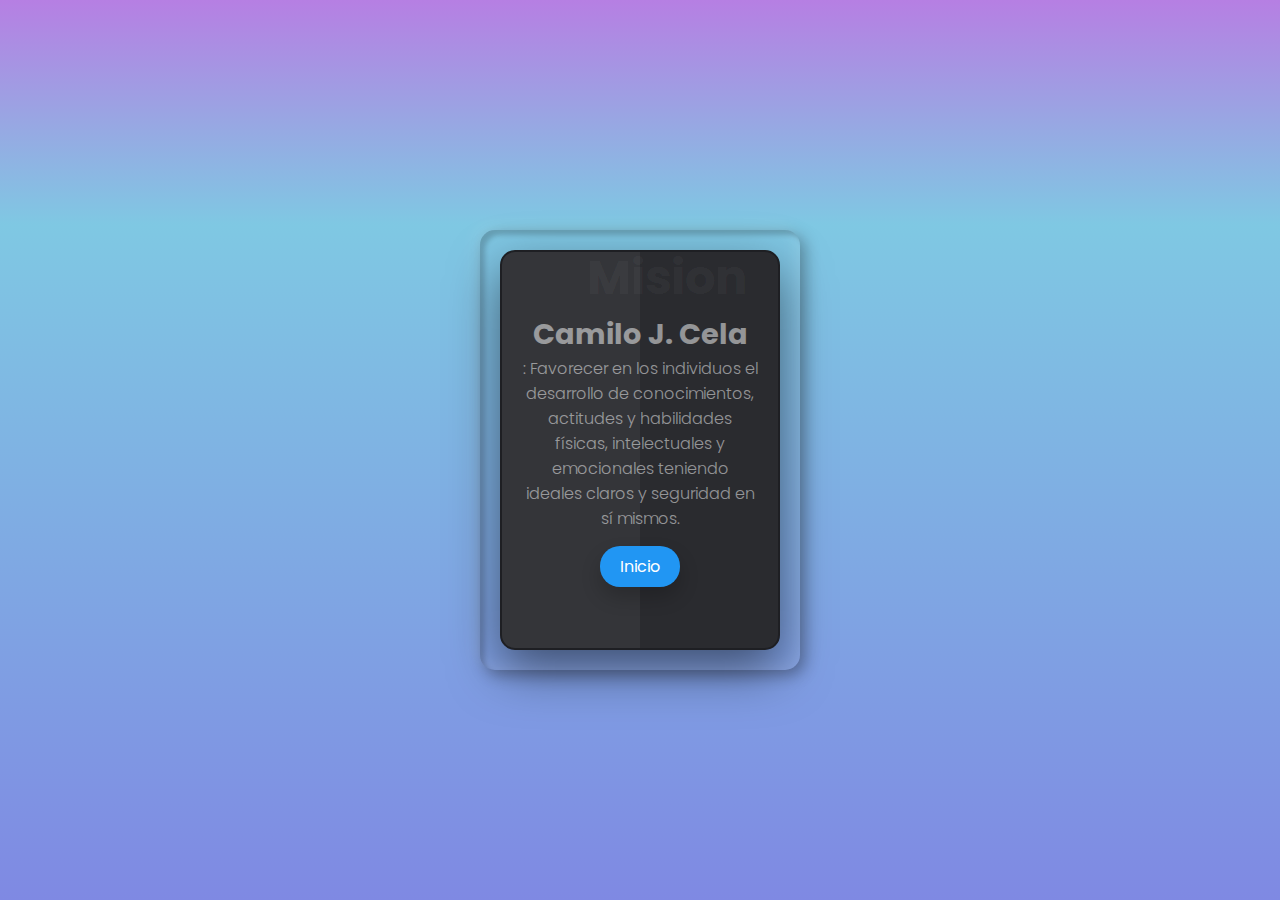
<file: mision.html>
<!doctype html>
<html>
<head>
    <meta charset="utf-8">
	<meta name="viewport" content="width=device-width, initial-scale=1.0">
	<title>Mision</title>
	<link rel="stylesheet" type="text/css" href="css/mvision.css">
</head>
<body>
    <div class="container">
        <div class="card">
         <div class="box">
            <div  class="content">
                <h2>Mision</h2>
                <h3>Camilo J. Cela</h3>
                <p>: Favorecer en los individuos el desarrollo de conocimientos, actitudes y habilidades físicas, intelectuales y emocionales teniendo ideales claros y seguridad en sí mismos.</p>
                <a href="index.html">Inicio</a>
                </div>
        </div>
            </div>
        
                </div>
    </body>
</html>
</file>
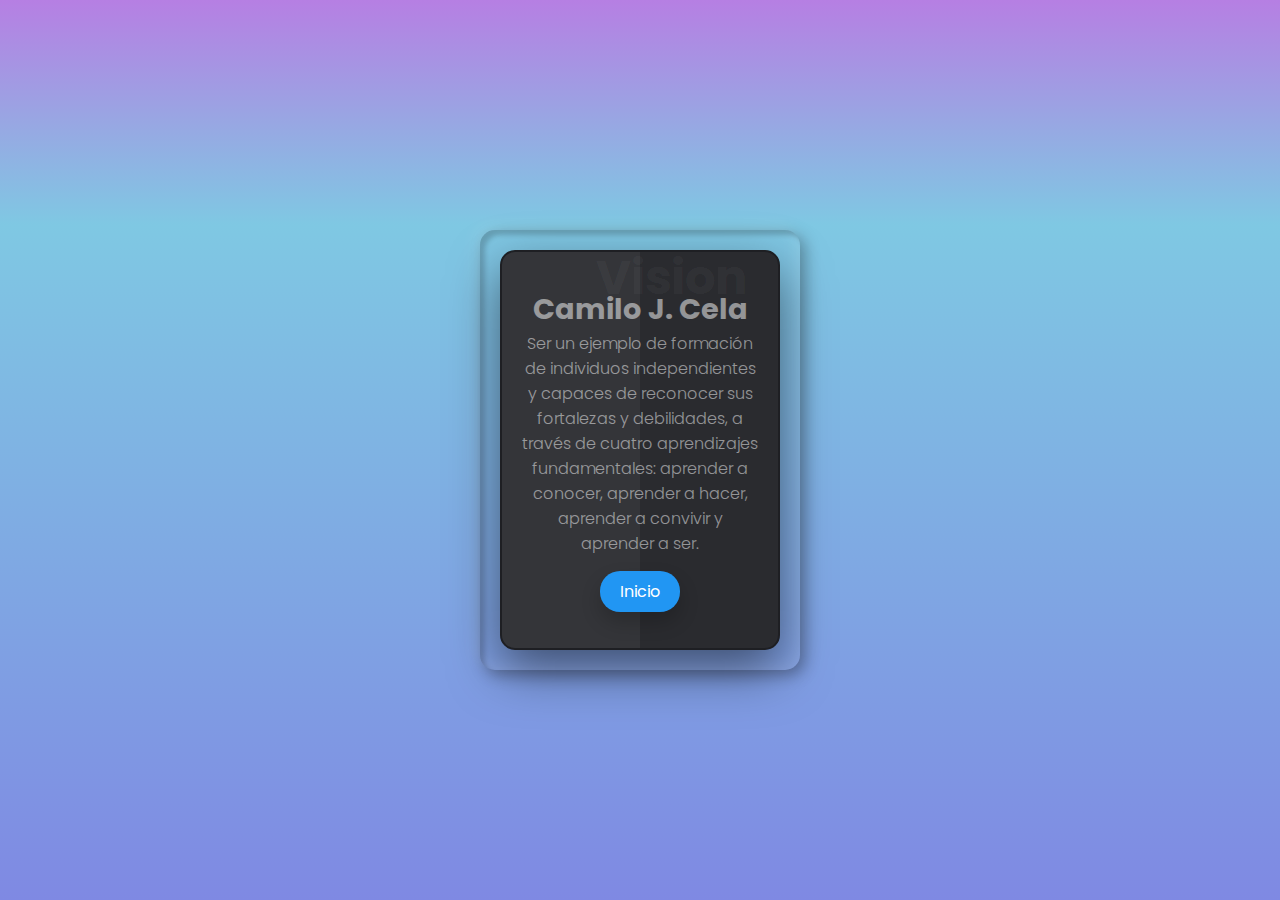
<file: vision.html>
<!doctype html>
<html>
<head>
    <meta charset="utf-8">
	<meta name="viewport" content="width=device-width, initial-scale=1.0">
	<title>Mision</title>
	<link rel="stylesheet" type="text/css" href="css/mvision.css">
</head>
<body>
    <div class="container">
        <div class="card">
         <div class="box">
            <div  class="content">
                <h2>Vision</h2>
                <h3>Camilo J. Cela</h3>
                <p>Ser un ejemplo de formación de individuos independientes y capaces de reconocer sus fortalezas y debilidades, a través de cuatro aprendizajes fundamentales: aprender a conocer, aprender a hacer, aprender a convivir y aprender a ser.</p>
                <a href="index.html">Inicio</a>
                </div>
        </div>
            </div>
        
                </div>
    </body>
</html>
</file>
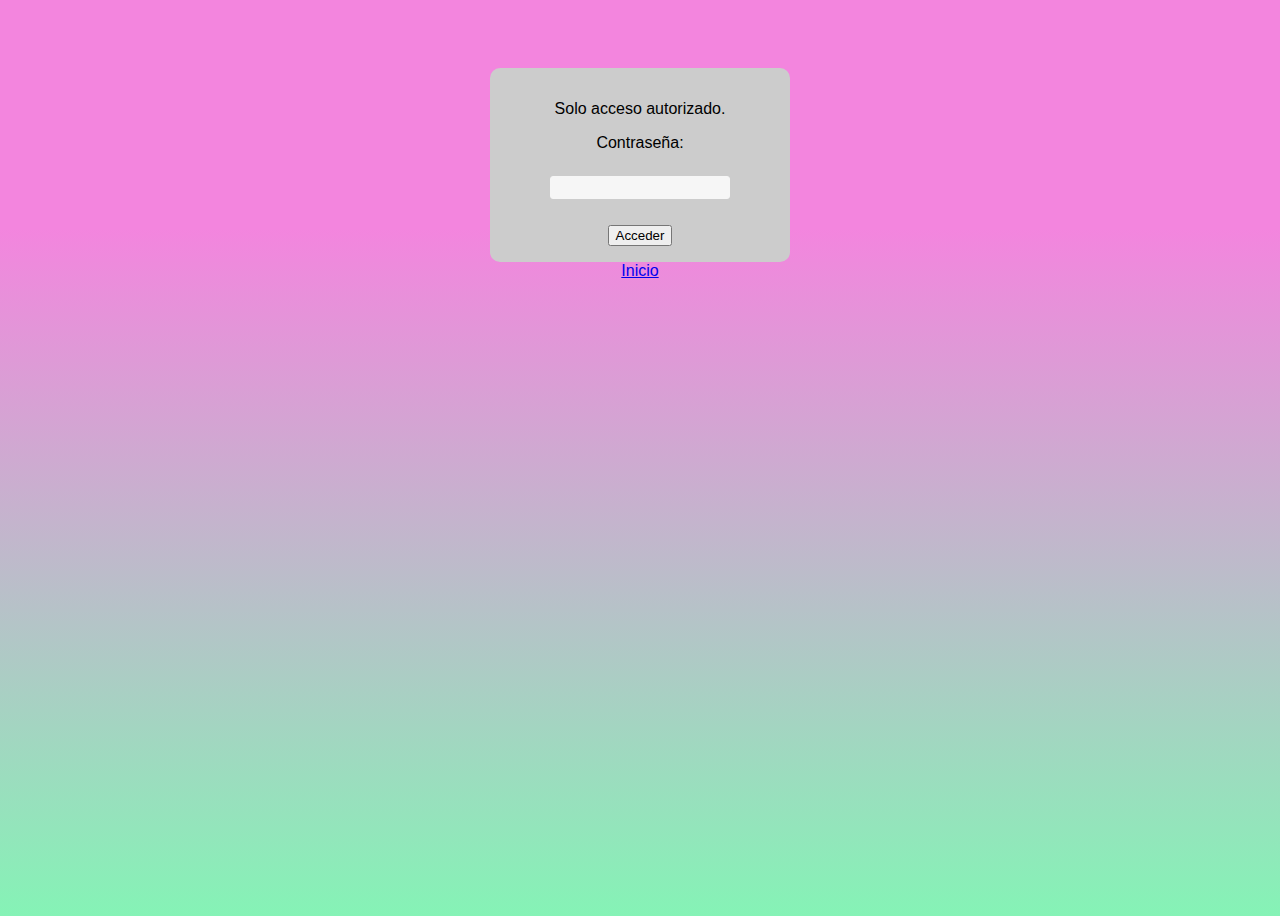
<file: admin/1.html>
<!DOCTYPE html PUBLIC "-//W3C//DTD XHTML 1.0 Transitional//EN" "http://www.w3.org/TR/xhtml1/DTD/xhtml1-transitional.dtd">
<html xmlns="http://www.w3.org/1999/xhtml">
<head>
<meta http-equiv="Content-Type" content="text/html; charset=utf-8" />
    <link rel="stylesheet" type="text/css" href="../css/adm.css">
<title>Acceso</title>
</head>

<body>
    <center>
       
    <script language="JavaScript"> 

function right(e) { 
var msg = " ¡ERROR---POR FAVOR LLENA LOS CAMPOS---ERROR! "; 
if (navigator.appName == 'Netscape' && e.which == 3) { 
alert(msg);  
return false; 
} 
else 
if (navigator.appName == 'Microsoft Internet Explorer' && event.button==2) { 
alert(msg);  
return false; 
} 
return true; 
} 
document.onmousedown = right; 

</script>
<script  language=JavaScript> 
function go(){

if (document.form.password.value=='admin'){ 
        document.form.submit(); 
    } 
    else{ 
         alert("¡contraseña incorrecta.!"); 
    } 
} 
</script> 
<form name=form action="RegD.html">

    <p>Solo acceso autorizado.</p>   
    
<p>Contraseña: </p> 
    <input type=password name=password> <br><br>
<input onclick=go() type=button value=Acceder>

    </form>
    
    <a href="../posadmin/indexa.html">Inicio</a></center>
    </body>
</html>
</file>
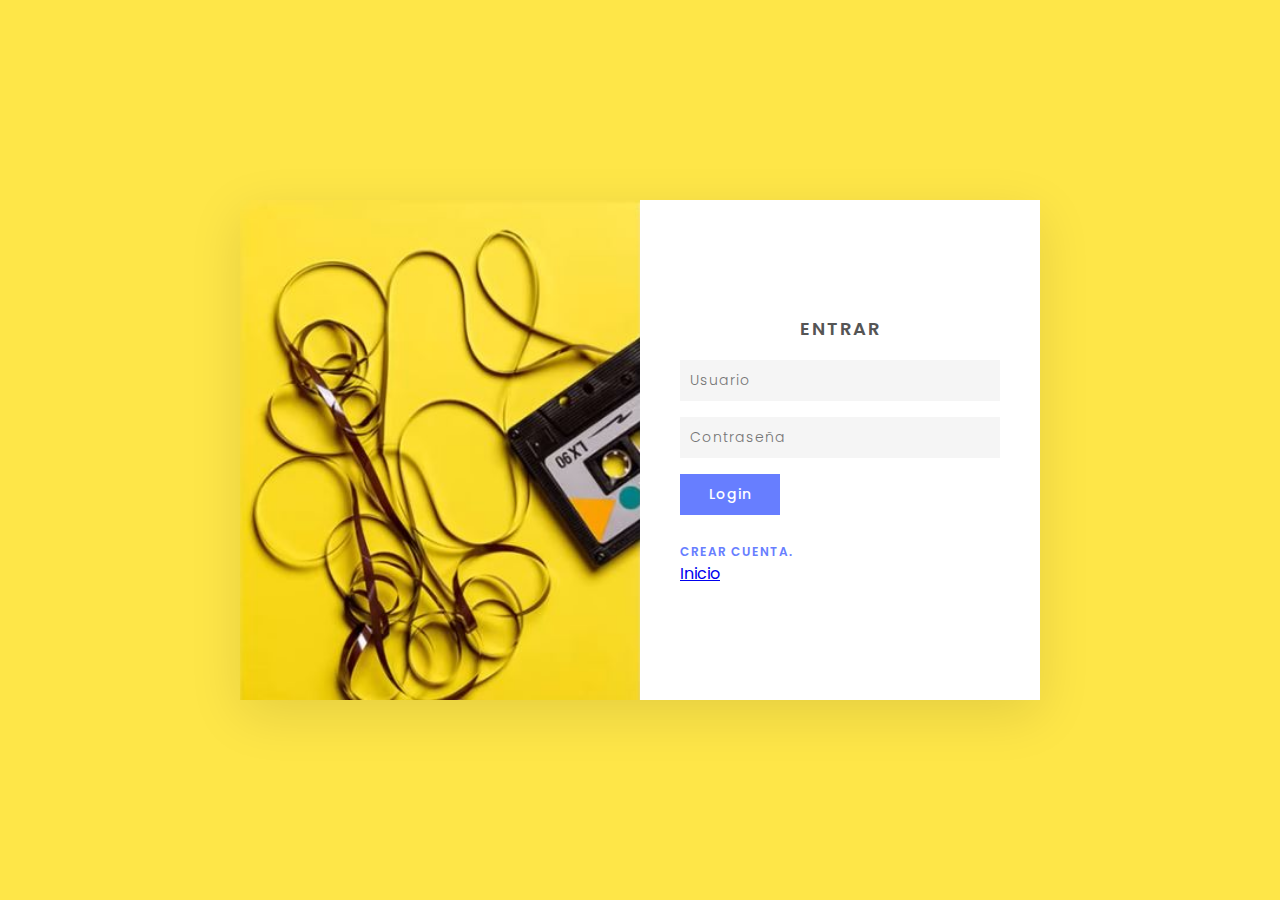
<file: admin/director.html>
<!DOCTYPE html>
<html>
<head>
    <meta charset="utf-8">
    <meta name="viewport" content="width=device-width, initial-scale=1">
<title>Panel de control</title>
    <link rel="stylesheet" type="text/css" href="style.css">
</head>
<body> 
    <section>
    <div class="container">
        <div class="user singinBx">
        <div class="imgBx"><img src="img.JPG"></div>
            <div class="formBx">
            <form action="logind.php" method="post">
                <h2>Entrar</h2>
                <input type="text" name="usuario" placeholder="Usuario">
                <input type="password" name="pass" placeholder="Contraseña">
                 <input type="submit" name="" value="Login">
                <p class="singup"><a href="1.html" onclick="toggleForm();">Crear cuenta.</a></p>
                 <a href="../index.html">Inicio</a>
                </form>
            </div>
        </div>
        <div class="user singupBx">
            <div class="formBx">
            <form action="registro.php" method="post">
                <h2>Crear una cuenta nueva.</h2>
                <p>Tipo de usuario:</p>
                <select  name="tipouser">
  <option value="encargado">Encargado</option> 
  <option value="director" selected>Director</option>
</select>
                <input type="text" name="usuario" placeholder="Usuario">
                <input type="text" name="nombre" placeholder="Nombre">
                <input type="text" name="apellidos" placeholder="Apellidos">
                <input type="password" name="pass" placeholder="Contraseña">
                <input type="password" name="cpass" placeholder="Confirmar Contraseña">
                <input type="email" name="email" placeholder="Email">
                 <input type="submit" name="" value="Registrar">
                 <a href="../posadmin/indexa.html">Volver</a>
                </form>
            </div>
                    <div class="imgBx"><img src="imgn.JPG"></div>
        </div>
        </div>
    </section>
    <script type="text/javascript">
    function toggleForm(){
        var container = document.querySelector('.container');
        container.classList.toggle('active')
    }
    </script>
    </body>
</html>
</file>
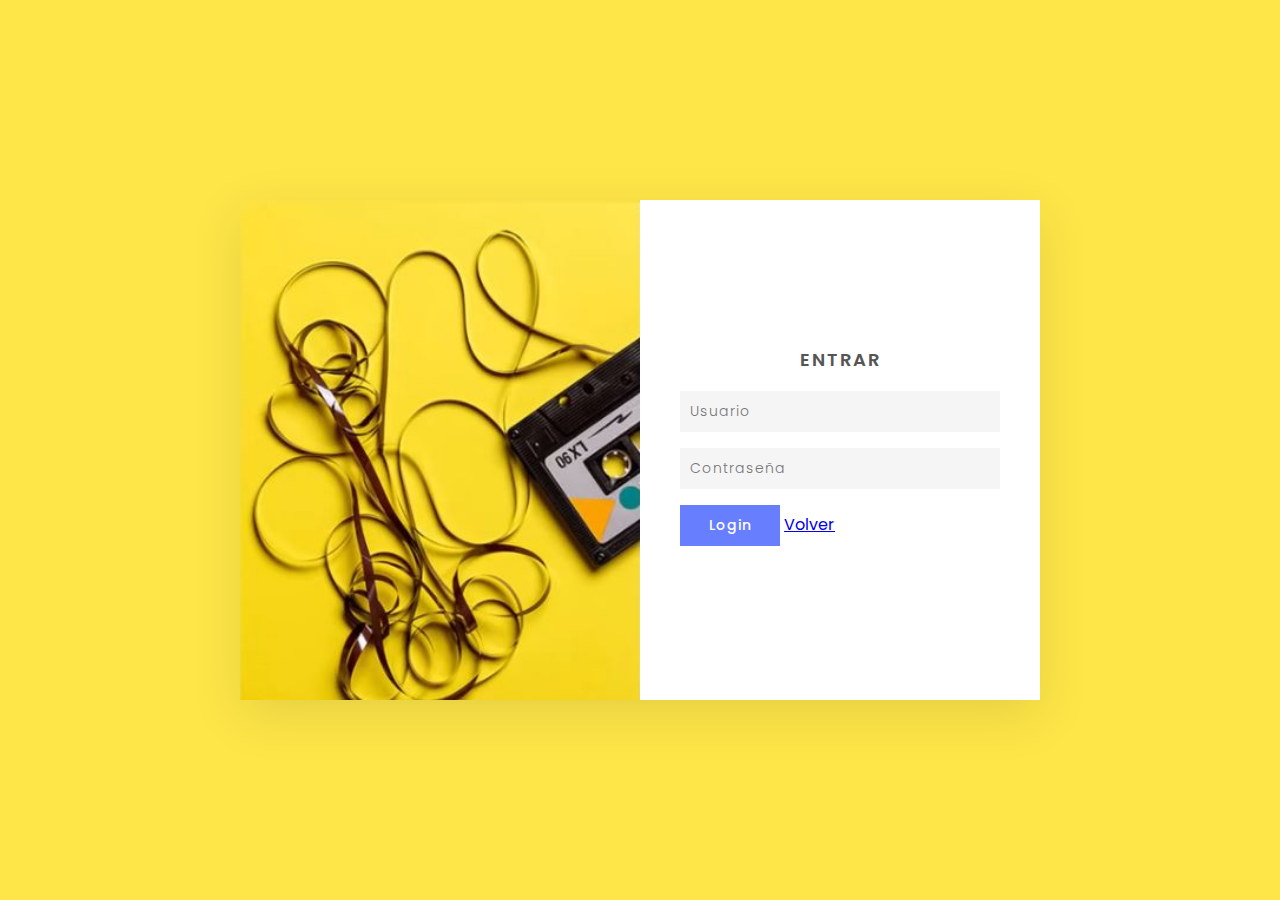
<file: admin/encargado.html>
<!DOCTYPE html>
<html>
<head>
    <meta charset="utf-8">
    <meta name="viewport" content="width=device-width, initial-scale=1">
<title>Iniciar sesion.</title>
    <link rel="stylesheet" type="text/css" href="style.css">
</head>
<body> 
    <section>
    <div class="container">
        <div class="user singinBx">
        <div class="imgBx"><img src="img.JPG"></div>
            <div class="formBx">
            <form action="logine.php" method="post">
                <h2>Entrar</h2>
                <input type="text" name="usuario" placeholder="Usuario">
                <input type="password" name="pass" placeholder="Contraseña">
                 <input type="submit" name="" value="Login">
                 <a href="../posadmin/indexa.html">Volver</a>
                </form>
                
            </div>
       
       
                  
        </div>
        </div>
    </section>
    <script type="text/javascript">
    function toggleForm(){
        var container = document.querySelector('.container');
        container.classList.toggle('active')
    }
    </script>
    </body>
</html>
</file>
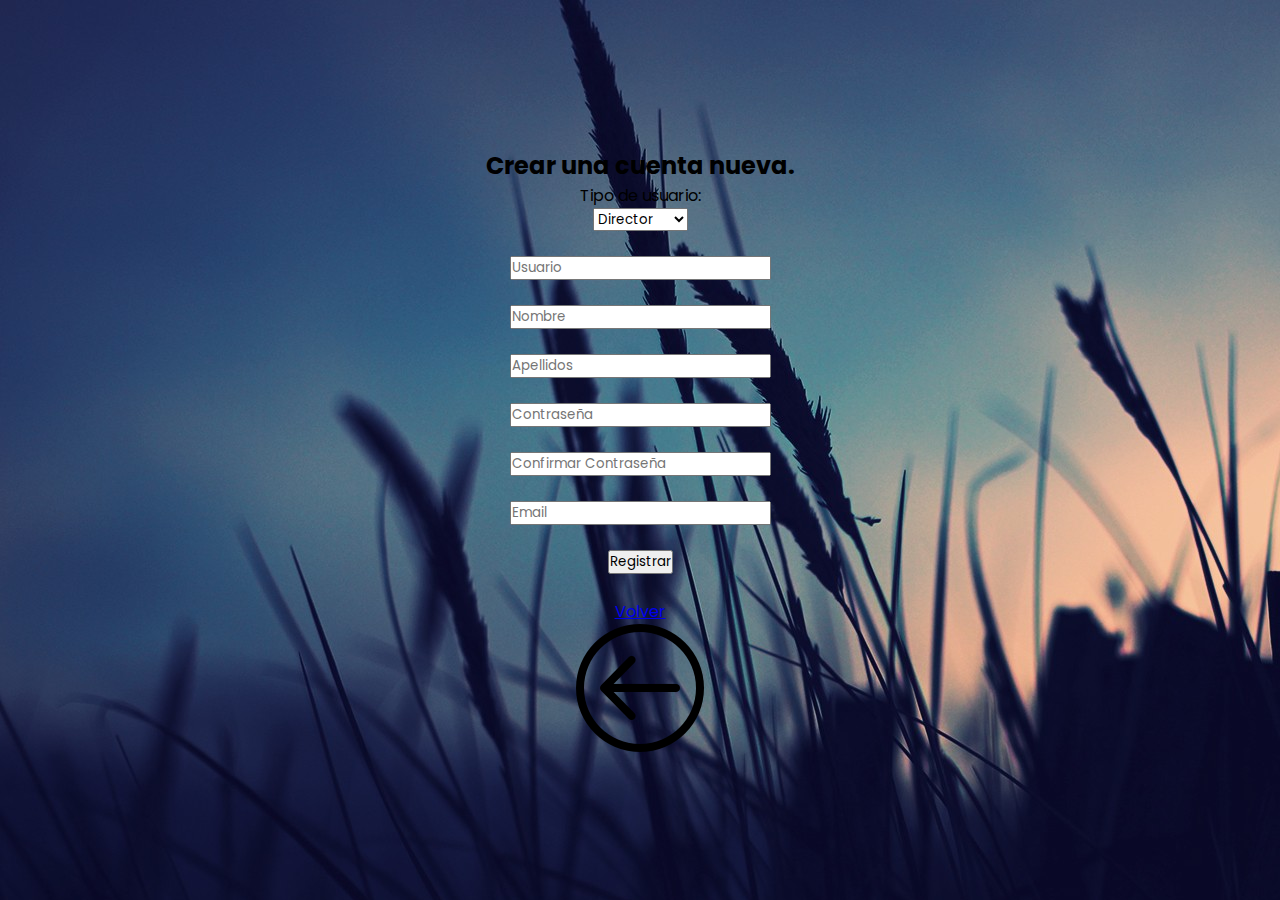
<file: admin/RegD.html>
<html>
    <head>
    <meta charset="utf-8">
    <meta name="viewport" content="width=device-width, initial-scale=1">
<title>Panel de control</title>
    <link rel="stylesheet" type="text/css" href="style1.css">
</head>
<body > 
    <section> 
    <div class="user singupBx">
            <div class="formBx">
            <center><form action="registro.php" method="post">
                <h2>Crear una cuenta nueva.</h2>
                <p>Tipo de usuario:</p>
                <select  name="tipouser">
  <option value="encargado">Encargado</option> 
  <option value="director" selected>Director</option>
</select><br><br>
                <input type="text" name="usuario" placeholder="Usuario"><br><br>
                <input type="text" name="nombre" placeholder="Nombre"><br><br>
                <input type="text" name="apellidos" placeholder="Apellidos"><br><br>
                <input type="password" name="pass" placeholder="Contraseña"><br><br>
                <input type="password" name="cpass" placeholder="Confirmar Contraseña"><br><br>
                <input type="email" name="email" placeholder="Email"><br><br>
                 <center><input type="submit" name="" value="Registrar"><br><br></center>
                 <a href="../posadmin/indexa.html">Volver</a>
                </form></center>
            </div>
                   <center> <a href="../posadmin/indexa.html"><img src="volver.png "></a></center>
        </div>
     
    </section>
    <script type="text/javascript">
    function toggleForm(){
        var container = document.querySelector('.container');
        container.classList.toggle('active')
    }
    </script>
    </body>
</html>
</file>
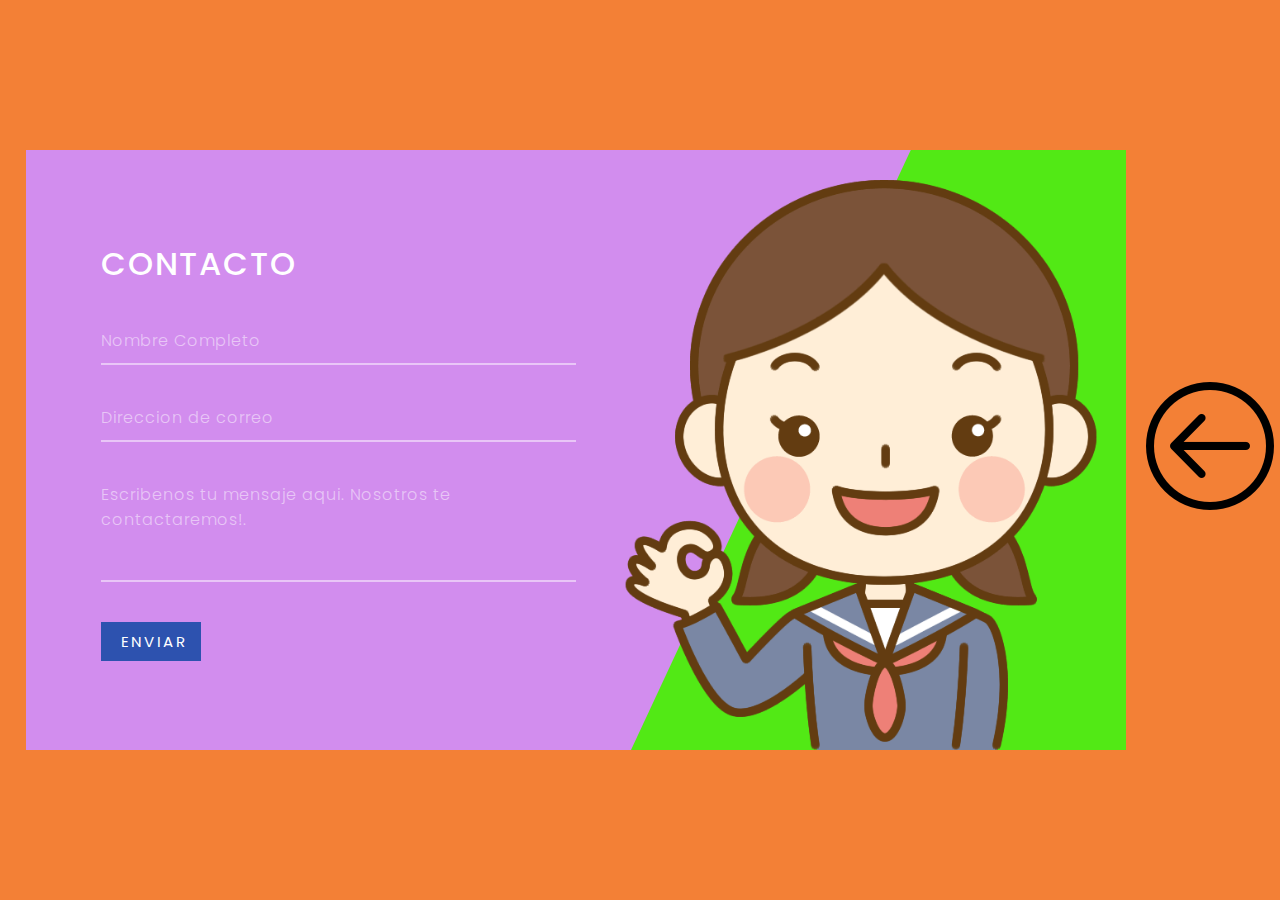
<file: contacto/contacto.html>
<!doctype html>
<html>
<head>
	<meta name="viewport" content="width=device-width, initial-scale=1.0">
	<title>Contactanos</title>
	<link rel="stylesheet" type="text/css" href="style.css">
</head>
<body>
    
<div class="container">
<div class="formBx">
<form action="contacto.php" method="post">
<h2>Contacto</h2>
<div class="inputBox">
<input type="text" name="nombre" required="required">
<span>Nombre Completo</span>
</div>
<div class="inputBox">
<input type="email" name="email" required="required">
<span>Direccion de correo</span>
</div>
<div class="inputBox">
<textarea name="mensaje" required="required"></textarea>
<span>Escribenos tu mensaje aqui.
    Nosotros te contactaremos!.</span>
</div>
<div class="inputBox">
<input type="submit" value="Enviar">
</div>
</form>
    </div>
<div class="imgBx">
  <img src="girl.png">  
</div>
    
</div>
    
    <h2><a href="../index.html"><img src="../admin/volver.png"></a></h2>
</body>
     
</html>
</file>
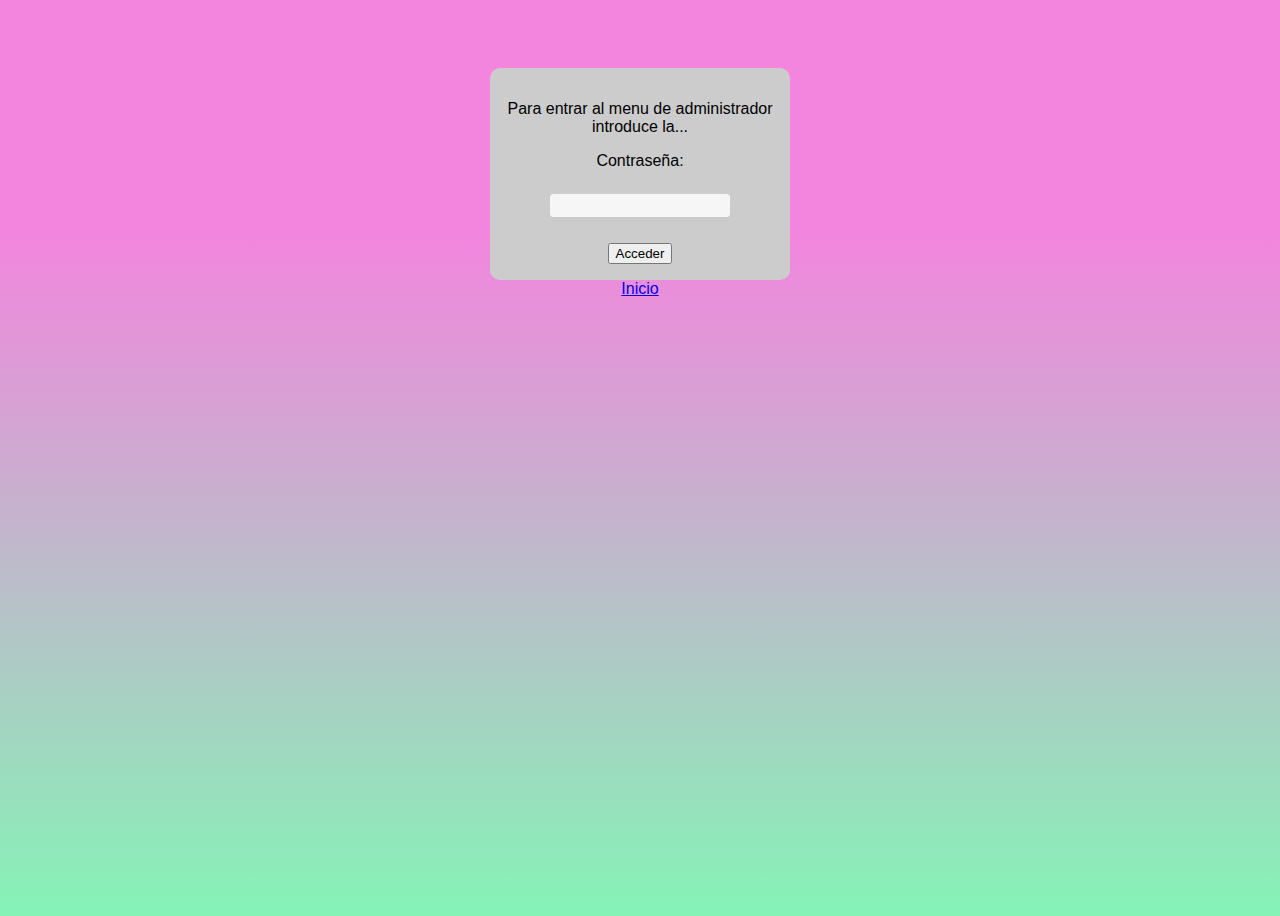
<file: posadmin/acadmin.html>
<!DOCTYPE html PUBLIC "-//W3C//DTD XHTML 1.0 Transitional//EN" "http://www.w3.org/TR/xhtml1/DTD/xhtml1-transitional.dtd">
<html xmlns="http://www.w3.org/1999/xhtml">
<head>
<meta http-equiv="Content-Type" content="text/html; charset=utf-8" />
    <link rel="stylesheet" type="text/css" href="../css/adm.css">
<title>Acceso</title>
</head>

<body>
    <center>
    <script language="JavaScript"> 

function right(e) { 
var msg = " ¡ERROR---POR FAVOR LLENA LOS CAMPOS---ERROR! "; 
if (navigator.appName == 'Netscape' && e.which == 3) { 
alert(msg);  
return false; 
} 
else 
if (navigator.appName == 'Microsoft Internet Explorer' && event.button==2) { 
alert(msg);  
return false; 
} 
return true; 
} 
document.onmousedown = right; 

</script>
<script  language=JavaScript> 
function go(){

if (document.form.password.value=='admin'){ 
        document.form.submit(); 
    } 
    else{ 
         alert("¡contraseña incorrecta.!"); 
    } 
} 
</script> 
<form name=form action="indexa.html">

    <p>Para entrar al menu de administrador introduce la...</p>   
    
<p>Contraseña: </p> 
    <input type=password name=password> <br><br>
<input onclick=go() type=button value=Acceder>

    </form>
        <a href="../index.html">Inicio</a></center>
    </body>
</html>
</file>
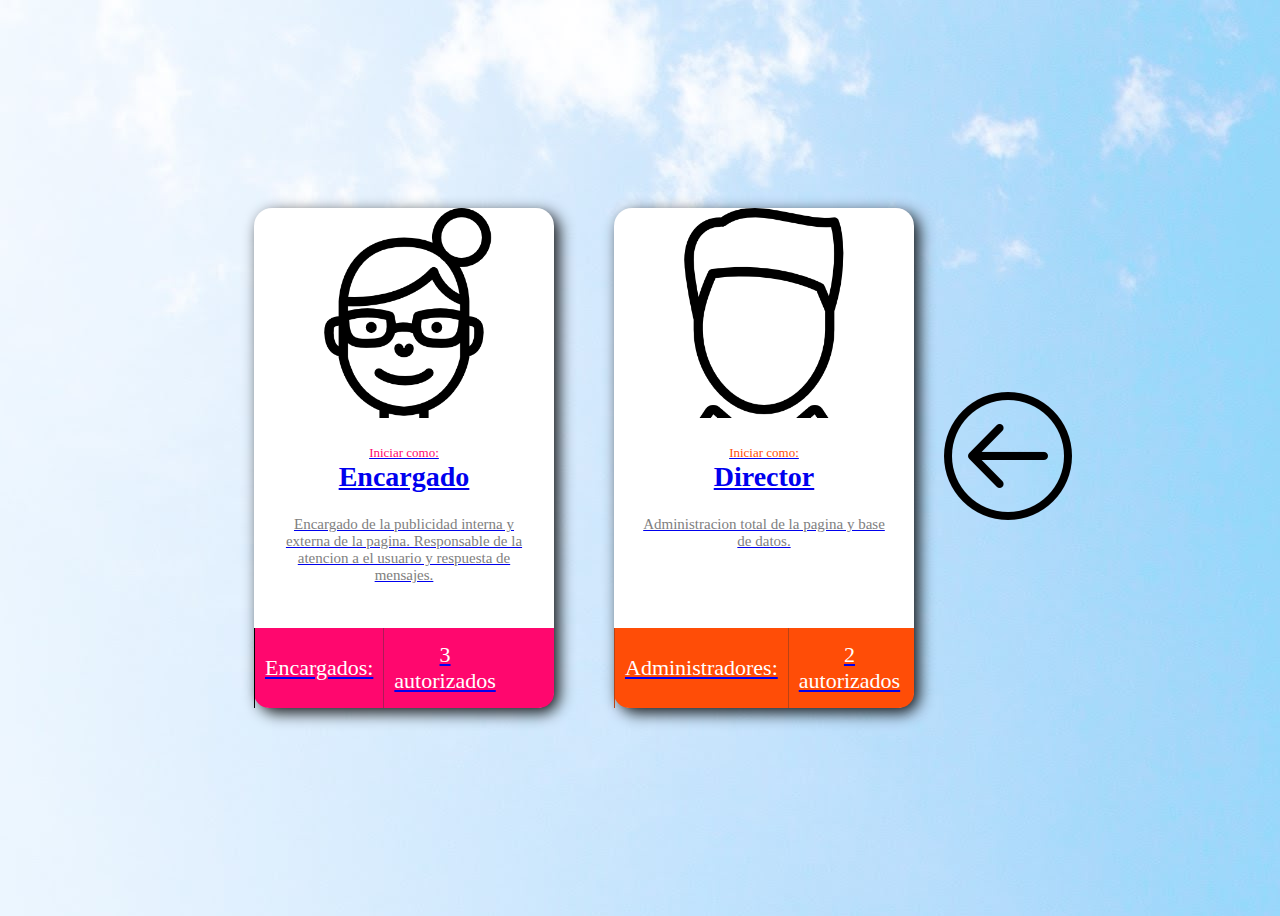
<file: posadmin/indexa.html>
<!DOCTYPE html>
<html>
  <head>
      
    <meta charset="UTF-8" />
      <meta name="viewport" content="width=device-width, initial-scale=1.0" />
    <link rel="stylesheet" type="text/css" href="style.css" />
  </head>
    
  <body>
      
      <a href="../admin/encargado.html">
      <div class="card">
      <div class="card-image card3"></div>
      <div class="card-text card3">
        <span class="date">Iniciar como:</span>
        <h2>Encargado</h2>
        <p>Encargado de la publicidad interna y externa de la pagina.
          Responsable de la atencion a el usuario y respuesta de mensajes.</p>
      </div>
      <div class="card-stats card3">
       
        <div class="stat border">
          <div class="value">Encargados:</div>
         
        </div>
        <div class="stat">
          <div class="value">3 autorizados</div>
          
        </div>
      </div>
    </div>
      </a>
      <a href="../admin/director.html">
    <div class="card">
      <div class="card-image card2"></div>
      <div class="card-text card2">
        <span class="date">Iniciar como:</span>
        <h2>Director</h2>
        <p>Administracion total de la pagina y base de datos.</p>
      </div>
      <div class="card-stats card2">
       
        <div class="stat border">
          <div class="value">Administradores:</div>
         
        </div>
        <div class="stat">
          <div class="value">2 autorizados</div>
          
        </div>
      </div>
    </div>
   </a>
      
  </body>
   
</html>
    <center> <a href="../index.html"><img src="volver.png "></a></center>
</file>
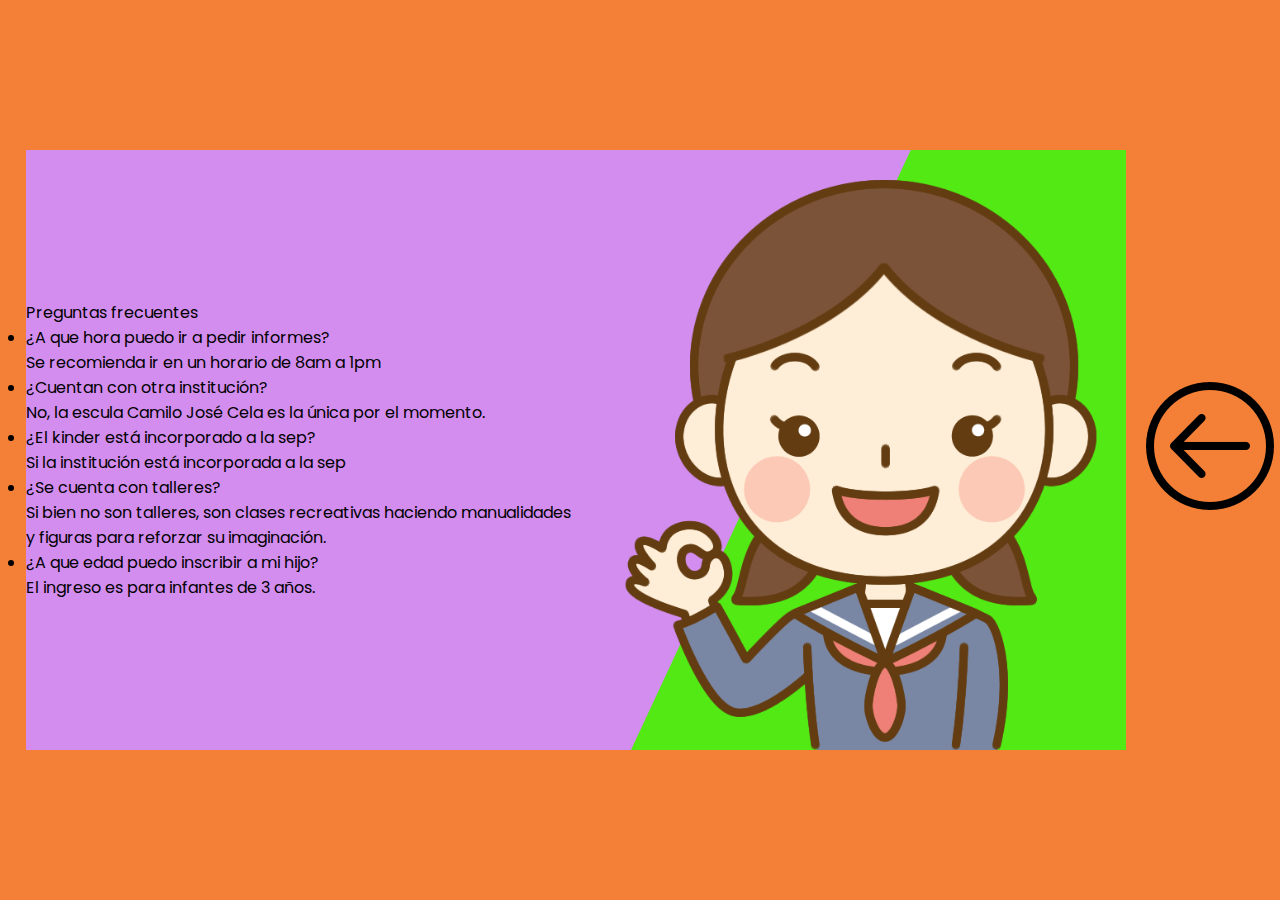
<file: preguntas/preguntas.html>
<!doctype html>
<html>
<head>
	<meta name="viewport" content="width=device-width, initial-scale=1.0">
	<title>Preguntas Frecuentes</title>
	<link rel="stylesheet" type="text/css" href="style.css">
</head>
<body>
    
<div class="container">
<div class="formBx">
  <ul>
Preguntas frecuentes
       
<li>¿A que hora puedo ir a pedir informes?</li>
Se recomienda ir en un horario de 8am a 1pm
<li>¿Cuentan con otra institución?</li>
No, la escula Camilo José Cela es la única por el momento.
<li>¿El kinder está incorporado a la sep?</li>
Si la institución está incorporada a la sep
<li>¿Se cuenta con talleres?</li>
Si bien no son talleres, son clases recreativas haciendo manualidades y figuras para reforzar su imaginación.
<li>¿A que edad puedo inscribir a mi hijo?</li>
El ingreso es para infantes de 3 años.
</ul>
    </div>
<div class="imgBx">
  <img src="girl.png">  
</div>
    
</div>
    
    <h2><a href="../index.html"><img src="../admin/volver.png"></a></h2>
</body>
     
</html>
</file>
<file: css/mvision.css>
@import url('https://fonts.googleapis.com/css?family=Poppins:300,400,500,600,700,800,900&display=swap');
*
{
	margin: 0;
	padding: 0;
    box-sizing: border-box;
	font-family: 'Poppins', sans-serif;
}
body
{
    display: flex;
    justify-content: center;
    align-items: center;
    flex-wrap: wrap;
    min-height: 100vh;
    background-image: linear-gradient(to top,   #7f89e3 0%,   #7fc8e3  75%,   #b67fe3  100%);
}
.container
{
    display: flex;
    justify-content: center;
    align-items: center;
    flex-wrap: wrap;
    max-width: 1200px;
    margin: 40px 0;
}
.container .card
{
    position: relative;
    min-width: 320px;
    height: 440px;
    box-shadow: inset 5px 5px 5px rgba(0,0,0,0.2),
                inset -5px -5px 15px rgba(255,255,255,0.1),
                5px 5px 15px rgba(0,0,0,0.3),
                -5px -5px 15px rgba(255,255,255,0.1);
    border-radius: 15px;
    margin: 30px;
}
.container .card .box
{
    position: absolute;
    top: 20px;
    left: 20px;
    right: 20px;
    bottom: 20px;
    background: #2a2b2f;
    border: 2px  solid #1e1f23;
    border-radius: 15px;
    box-shadow: 0 20px 50px rgba(0,0,0,0.5);
    transition: 0.5s;
    display: flex;
    justify-content: center;
    align-items: center;
    overflow: hidden;
}
.container .card .box::before
{
    content:'';
    position: absolute;
    top: 0;
    left: 0;
    width: 50%;
    height: 100%;
    background: rgba(255,255,255,0.05);
    pointer-events: none;
}
.container .card .box:hover
{
    transform: translateY(-50px);
    box-shadow: 0 40px 70px rgba(0,0,0,0.5);
}
.container .card .box .content
{
    padding: 20px;
    text-align: center;
}
.container .card .box .content h2
{
    position: absolute;
    top: -10px;
    right: 30px;
    font-size: 3em;
    color: rgba(255,255,255,0.05);
}
.container .card .box .content h3
{
    font-size: 1.8em;
    color: rgba(255,255,255,0.5);
    z-index: 1;
    transition: 0.5s;
}
.container .card .box .content p
{
    font-size: 16px;
    font-weight: 300;
    color: rgba(255,255,255,0.5);
    z-index: 1;
    transition: 0.5s;
}
.container .card .box .content a
{
    position: relative;
    display: inline-block;
    padding: 8px 20px;
    background: #000;
    margin-top: 15px;
    border-radius: 20px;
    text-decoration: none;
    font-weight: 400;
    color: #fff;
    box-shadow: 0 10px 20px rgba(0,0,0,0.2);
}
.container .card:nth-child(1) .box .content a
{
    background: #2196f3;
}
.container .card:nth-child(2) .box .content a
{
    background: #e91e63;
}
.container .card:nth-child(3) .box .content a
{
    background: #97dc47;
}
</file>
<file: css/adm.css>
*{box-sizing:border-box;}
body {
    background-image: linear-gradient(to top,  #85f3b6  0%,  #f385de  75%,  #f385de  100%);
    min-height: 100vh;
    font: normal 16px sans-serif;
    padding: 60px 0;
}
form{
	width:300px;
	padding:16px;
	border-radius:10px;
	margin:auto;
	background-color:#ccc;
    
}

form label{
	width:72px;
	font-weight:bold;
	display:inline-block;
}

form input[type="text"],
form input[type="password"]{
	width:180px;
	padding:3px 10px;
	border:1px solid #f6f6f6;
	border-radius:3px;
	background-color:#f6f6f6;
	margin:8px 0;
	display:inline-block;
}

form input[type="submit"]{
	width:100%;
	padding:8px 16px;
	margin-top:32px;
	border:1px solid #000;
	border-radius:5px;
	display:block;
	color:#fff;
	background-color:#000;
} 

form input[type="submit"]:hover{
	cursor:pointer;
}

textarea{
	width:100%;
	height:100px;
	border:1px solid #f6f6f6;
	border-radius:3px;
	background-color:#f6f6f6;			
	margin:8px 0;
	/*resize: vertical | horizontal | none | both*/
	resize:none;
	display:block;
}
</file>
<file: admin/style.css>
@import url('https://fonts.googleapis.com/css?family=Poppins:300,400,500,600,700,800,900&display=swap');

*
{
    margin: 0;
    padding: 0;
    box-sizing: border-box;
	font-family: 'Poppins', sans-serif;
}
section
{
    position: relative;
    min-height: 100vh;
    background: #fee648;
    display: flex;
    justify-content: center;
    align-items: center;
    padding: 20px;
}
section .container
{
    position: relative;
    width: 800px;
    height: 500px;
    background: #fff;
    box-shadow: 0 15px 50px rgba(0,0,0,0.1);
    overflow: hidden;
}
section .container .user
{
    position: absolute;
    top: 0;
    left: 0;
    width: 100%;
    height: 100%;
    display: flex;
}
section .container .user .imgBx
{
    position: relative;
    width: 50%;
    height: 100%;
    background: #ff0;
    transition: 0.5s;
}
section .container .user .imgBx img
{
    position: absolute;
    top: 0;
    left: 0;
    width: 100%;
    height: 100%;
    object-fit: cover;
}
section .container .user .formBx
{
    position: relative;
    width: 50%;
    height: 100%;
    background: #fff;
    display: flex;
    justify-content: center;
    align-items: center;
    padding: 40px;
    transition: 0.5s;
}
section .container .user .formBx form h2
{
    font-size: 18px;
    font-weight: 600;
    text-transform: uppercase;
    letter-spacing: 2px;
    text-align: center;
    width: 100%;
    margin-bottom: 10px;
    color: #555;
}
section .container .user .formBx form input
{
    position: relative;
    width: 100%;
    padding: 10px;
    background: #f5f5f5;
    color: #333;
    border: none;
    outline: none;
    box-shadow: none;
    margin: 8px 0;
    font-size: 14px;
    letter-spacing: 1px;
    font-weight: 300;
}
section .container .user .formBx form input[type="submit"]
{
    max-width: 100px; 
    background: #677eff;
    color: #fff;
    cursor: pointer;
    font-size: 14px;
    font-weight: 500;
    letter-spacing: 1px;
    transition: 0.5s;
}
section .container .user .formBx form .singup
{
    position: relative;
    margin-top: 20px;
    font-size: 12px;
    letter-spacing: 1px;
    color: #555;
    text-transform: uppercase;
    font-weight: 300;
}
section .container .user .formBx form .singup a
{
    font-weight: 600;
    text-decoration: none;
    color: #677eff;
}

section .container .singupBx
{
    pointer-events: none;
}
section .container.active .singupBx
{
    pointer-events: initial;
}
section .container .singupBx .formBx
{
    left: 100%;
}
section .container.active .singupBx .formBx
{
    left: 0%;
}
section .container .singupBx .imgBx
{
    left: -100%;
}
section .container.active .singupBx .imgBx
{
    left: 0%;
}


section .container .singinBx .formBx
{
    left: 0%;
}
section .container.active .singinBx .formBx
{
    left: 100%;
}
section .container .singinBx .imgBx
{
    left: 0%;
}
section .container.active .singinBx .imgBx
{
    left: -100%;
}
@media (max-width:991px)
{
    section .container
    {
        max-width: 400px;
    }
     section .container .imgBx
    {
        display: none;
    }
    section .container .user .formBx
    {
       width: 100%;
    }
}
</file>
<file: admin/style1.css>
@import url('https://fonts.googleapis.com/css?family=Poppins:300,400,500,600,700,800,900&display=swap');

*
{
    margin: 0;
    padding: 0;
    box-sizing: border-box;
	font-family: 'Poppins', sans-serif;
}
section
{
    position: relative;
    min-height: 100vh;
   background-image: url("bg1.jpg");
    display: flex;
    justify-content: center;
    align-items: center;
    padding: 20px;
}
section .container
{
    position: relative;
    width: 800px;
    height: 500px;
    background: #fff;
    box-shadow: 0 15px 50px rgba(0,0,0,0.1);
    overflow: hidden;
}
section .container .user
{
    position: absolute;
    top: 0;
    left: 0;
    width: 100%;
    height: 100%;
    display: flex;
}
section .container .user .imgBx
{
    position: relative;
    width: 50%;
    height: 100%;
    background: #ff0;
    transition: 0.5s;
}
section .container .user .imgBx img
{
    position: absolute;
    top: 0;
    left: 0;
    width: 100%;
    height: 100%;
    object-fit: cover;
}
section .container .user .formBx
{
    position: relative;
    width: 50%;
    height: 100%;
    background: #fff;
    display: flex;
    justify-content: center;
    align-items: center;
    padding: 40px;
    transition: 0.5s;
}
section .container .user .formBx form h2
{
    font-size: 18px;
    font-weight: 600;
    text-transform: uppercase;
    letter-spacing: 2px;
    text-align: center;
    width: 100%;
    margin-bottom: 10px;
    color: #555;
}
section .container .user .formBx form input
{
    position: relative;
    width: 100%;
    padding: 10px;
    background: #f5f5f5;
    color: #333;
    border: none;
    outline: none;
    box-shadow: none;
    margin: 8px 0;
    font-size: 14px;
    letter-spacing: 1px;
    font-weight: 300;
}
section .container .user .formBx form input[type="submit"]
{
    max-width: 100px; 
    background: #677eff;
    color: #fff;
    cursor: pointer;
    font-size: 14px;
    font-weight: 500;
    letter-spacing: 1px;
    transition: 0.5s;
}
section .container .user .formBx form .singup
{
    position: relative;
    margin-top: 20px;
    font-size: 12px;
    letter-spacing: 1px;
    color: #555;
    text-transform: uppercase;
    font-weight: 300;
}
section .container .user .formBx form .singup a
{
    font-weight: 600;
    text-decoration: none;
    color: #677eff;
}

section .container .singupBx
{
    pointer-events: none;
}
section .container.active .singupBx
{
    pointer-events: initial;
}
section .container .singupBx .formBx
{
    left: 100%;
}
section .container.active .singupBx .formBx
{
    left: 0%;
}
section .container .singupBx .imgBx
{
    left: -100%;
}
section .container.active .singupBx .imgBx
{
    left: 0%;
}


section .container .singinBx .formBx
{
    left: 0%;
}
section .container.active .singinBx .formBx
{
    left: 100%;
}
section .container .singinBx .imgBx
{
    left: 0%;
}
section .container.active .singinBx .imgBx
{
    left: -100%;
}
@media (max-width:991px)
{
    section .container
    {
        max-width: 400px;
    }
     section .container .imgBx
    {
        display: none;
    }
    section .container .user .formBx
    {
       width: 100%;
    }
}
</file>
<file: contacto/style.css>
@import url('https://fonts.googleapis.com/css?family=Poppins:300,400,500,600,700,800,900&display=swap');
*
{
margin: 0;
padding: 0;
box-sizing: border-box;
font-family: 'Poppins', sans-serif;
}
body
{
display: flex;
justify-content: center;
align-items: center;
min-height: 100vh;
background: #f38036;
}
.container
{
position: relative;
width: 100%;
max-width: 1100px;
margin: 20px;
height: 600px;
background:  #d28dee;
display: flex;
justify-content: space-between;
align-items: center;
}
.container .formBx
{
width: 50%;
display: flex;
justify-content: center;
align-items: center;
}
.container .formBx form
{
position: relative;
width: 100%;
padding: 0 0 0 75px;
}
.container .formBx form h2
{
color: #fff;
font-weight: 500;
font-size: 2em;
text-transform: uppercase;
letter-spacing: 2px;
margin-bottom: 40px;
}
.container .formBx form .inputBox
{
position: relative;
margin-bottom: 40px;
}
.container .formBx form .inputBox:last-child
{
margin-bottom: 0px;    
}
.container .formBx form .inputBox input,
.container .formBx form .inputBox textarea
{
position: relative;
background: transparent;
outline: none;
border: none;
width: 100%;
color: #fff;
padding-bottom: 10px;
font-size: 16px;
letter-spacing: 1px;
font-weight: 300;
border-bottom: 2px solid rgba(255,255,255,0.5);
resize: none;
}
.container .formBx form .inputBox textarea
{
height: 100px;
}
.container .formBx form .inputBox input[type="submit"]
{
background: #fff;
padding: 8px 20px;
margin-top: -10px;
width: 100px;
cursor: pointer;
background: #2d52af;
color: #fff;
font-size: 15px;
font-weight: 400;
border: none;
text-transform: uppercase;
letter-spacing: 3px;
}
.container .formBx form .inputBox input[type="submit"]:focus
{
background: #1bfaad;
color: #111;
}
.container .formBx form .inputBox span
{
position: absolute;
left: 0;
font-size: 16px;
font-weight: 300;
display: inline-block;
pointer-events: none;
letter-spacing: 1px;
color: rgba(255,255,255,0.5);
transition: all 0.2s;
}
.container .formBx form .inputBox input:focus ~ span,
.container .formBx form .inputBox textarea:focus ~ span,
.container .formBx form .inputBox input:valid ~ span,
.container .formBx form .inputBox textarea:valid ~ span
{
transform: translateY(-24px);
color: #1bfaad;
font-size: 14px;
}
.container .formBx form .inputBox input:focus ,
.container .formBx form .inputBox textarea:focus ,
.container .formBx form .inputBox input:valid ,
.container .formBx form .inputBox textarea:valid
{
border-bottom-color: #fff;
}
.container .imgBx
{
position: relative;
width: 50%;
height: 100%;
overflow: hidden;
}
.container .imgBx:before
{
content: '';
position: absolute;
top: 0;
left: 0;
width: 100%;
height: 100%;
background: #52e915;
transform-origin: bottom;
transform: skewX(-25deg) translateX(10%);
}
.container .imgBx img
{
position: absolute;
bottom: 0;
max-height: 95%;
}
@media (max-width:991px)
{
    .container .formBx
    {
width: 100%;
padding:  0 50px;
    }
    .container .formBx form
    {
width: 100%;
max-width: 500px;
padding: 0;
    }
    .container .imgBx
    {
display: none;
    }
}
</file>
<file: posadmin/style.css>
body
{
  width: 100vw;
  height: 100vh;
  display: flex;
  align-items: center;
  justify-content: center;
  background:url("img/background.jpg");
  overflow: hidden;
  flex-wrap: wrap;
  min-height: 100vh;  
}
.card 
{
  display: grid;
  grid-template-columns: 300px;
  grid-template-rows: 210px 210px 80px;
  grid-template-areas: "image" "text" "stats";

  border-radius: 18px;
  background: white;
  box-shadow: 5px 5px 15px rgba(0,0,0,0.9);
  font-family: roboto;
  text-align: center;
  

  transition: 0.5s ease;
  cursor: pointer;
  margin:30px;
}
.card-image 
{
  grid-area: image;
  background: url("img/img1.png");
  border-top-left-radius: 15px;
  border-top-right-radius: 15px;
  background-size: cover;
}

.card-text
{
  grid-area: text;
  margin: 25px;
}
.card-text .date 
{
  color: rgb(255, 7, 110);
  font-size:13px;
}
.card-text p 
{
  color: grey;
  font-size:15px;
  font-weight: 300;
}
.card-text h2
{
  margin-top:0px;
  font-size:28px;
}
.card-stats {
  grid-area
    : stats; 
  display: grid;
  grid-template-columns: 1fr 1fr 1fr;
  grid-template-rows: 1fr;
  border-bottom-left-radius: 15px;
  border-bottom-right-radius: 15px;
  background: rgb(255, 7, 110);
}
.card-stats .stat 
{
  padding:10px;
  display: flex;
  align-items: center;
  justify-content: center;
  flex-direction: column;
  color: white;
}
.card-stats .border 
{
  border-left: 1px solid rgb(172, 26, 87);
  border-right: 1px solid rgb(172, 26, 87);
}
.card-stats .value
{
  font-size:22px;
  font-weight: 500;
}
.card-stats .value sup
{
  font-size:12px;
}
.card-stats .type
{
  font-size:11px;
  font-weight: 300;
  text-transform: uppercase;
}
.card:hover 
{
  transform: scale(1.15);
  box-shadow: 5px 5px 15px rgba(0,0,0,0.6);
}


.card-image.card2
{
  background: url("img/img2.png");
  background-size: cover;
}
.card-text.card2 .date
{
  color: rgb(255, 77, 7);
}
.card-stats.card2 .border
{
  border-left: 1px solid rgb(185, 67, 20);
  border-right: 1px solid rgb(185, 67, 20);
}
.card-stats.card2
{
  background: rgb(255, 77, 7);
}
card-image.card3
{
  background: url("img/img2.png");
  background-size: cover;
}
.card-text.card3 .date
{
  color: rgb(255, 7, 110);
}
.card-stats.card3 .border
{
  border-left: 1px solid rgb(0, 0, 0);
  border-right: 1px solid rgb((0, 0, 0);
}
.card-stats.card3
{
  background: rgb(255, 7, 110);
}



@media (max-width:991px )
{
   
   
}
@media (max-height 2000px )
{
    
}
</file>
<file: preguntas/style.css>
@import url('https://fonts.googleapis.com/css?family=Poppins:300,400,500,600,700,800,900&display=swap');
*
{
margin: 0;
padding: 0;
box-sizing: border-box;
font-family: 'Poppins', sans-serif;
}
body
{
display: flex;
justify-content: center;
align-items: center;
min-height: 100vh;
background: #f38036;
}
.container
{
position: relative;
width: 100%;
max-width: 1100px;
margin: 20px;
height: 600px;
background:  #d28dee;
display: flex;
justify-content: space-between;
align-items: center;
}
.container .formBx
{
width: 50%;
display: flex;
justify-content: center;
align-items: center;
}
.container .formBx form
{
position: relative;
width: 100%;
padding: 0 0 0 75px;
}
.container .formBx form h2
{
color: #fff;
font-weight: 500;
font-size: 2em;
text-transform: uppercase;
letter-spacing: 2px;
margin-bottom: 40px;
}
.container .formBx form .inputBox
{
position: relative;
margin-bottom: 40px;
}
.container .formBx form .inputBox:last-child
{
margin-bottom: 0px;    
}
.container .formBx form .inputBox input,
.container .formBx form .inputBox textarea
{
position: relative;
background: transparent;
outline: none;
border: none;
width: 100%;
color: #fff;
padding-bottom: 10px;
font-size: 16px;
letter-spacing: 1px;
font-weight: 300;
border-bottom: 2px solid rgba(255,255,255,0.5);
resize: none;
}
.container .formBx form .inputBox textarea
{
height: 100px;
}
.container .formBx form .inputBox input[type="submit"]
{
background: #fff;
padding: 8px 20px;
margin-top: -10px;
width: 100px;
cursor: pointer;
background: #2d52af;
color: #fff;
font-size: 15px;
font-weight: 400;
border: none;
text-transform: uppercase;
letter-spacing: 3px;
}
.container .formBx form .inputBox input[type="submit"]:focus
{
background: #1bfaad;
color: #111;
}
.container .formBx form .inputBox span
{
position: absolute;
left: 0;
font-size: 16px;
font-weight: 300;
display: inline-block;
pointer-events: none;
letter-spacing: 1px;
color: rgba(255,255,255,0.5);
transition: all 0.2s;
}
.container .formBx form .inputBox input:focus ~ span,
.container .formBx form .inputBox textarea:focus ~ span,
.container .formBx form .inputBox input:valid ~ span,
.container .formBx form .inputBox textarea:valid ~ span
{
transform: translateY(-24px);
color: #1bfaad;
font-size: 14px;
}
.container .formBx form .inputBox input:focus ,
.container .formBx form .inputBox textarea:focus ,
.container .formBx form .inputBox input:valid ,
.container .formBx form .inputBox textarea:valid
{
border-bottom-color: #fff;
}
.container .imgBx
{
position: relative;
width: 50%;
height: 100%;
overflow: hidden;
}
.container .imgBx:before
{
content: '';
position: absolute;
top: 0;
left: 0;
width: 100%;
height: 100%;
background: #52e915;
transform-origin: bottom;
transform: skewX(-25deg) translateX(10%);
}
.container .imgBx img
{
position: absolute;
bottom: 0;
max-height: 95%;
}
@media (max-width:991px)
{
    .container .formBx
    {
width: 100%;
padding:  0 50px;
    }
    .container .formBx form
    {
width: 100%;
max-width: 500px;
padding: 0;
    }
    .container .imgBx
    {
display: none;
    }
}
</file>
